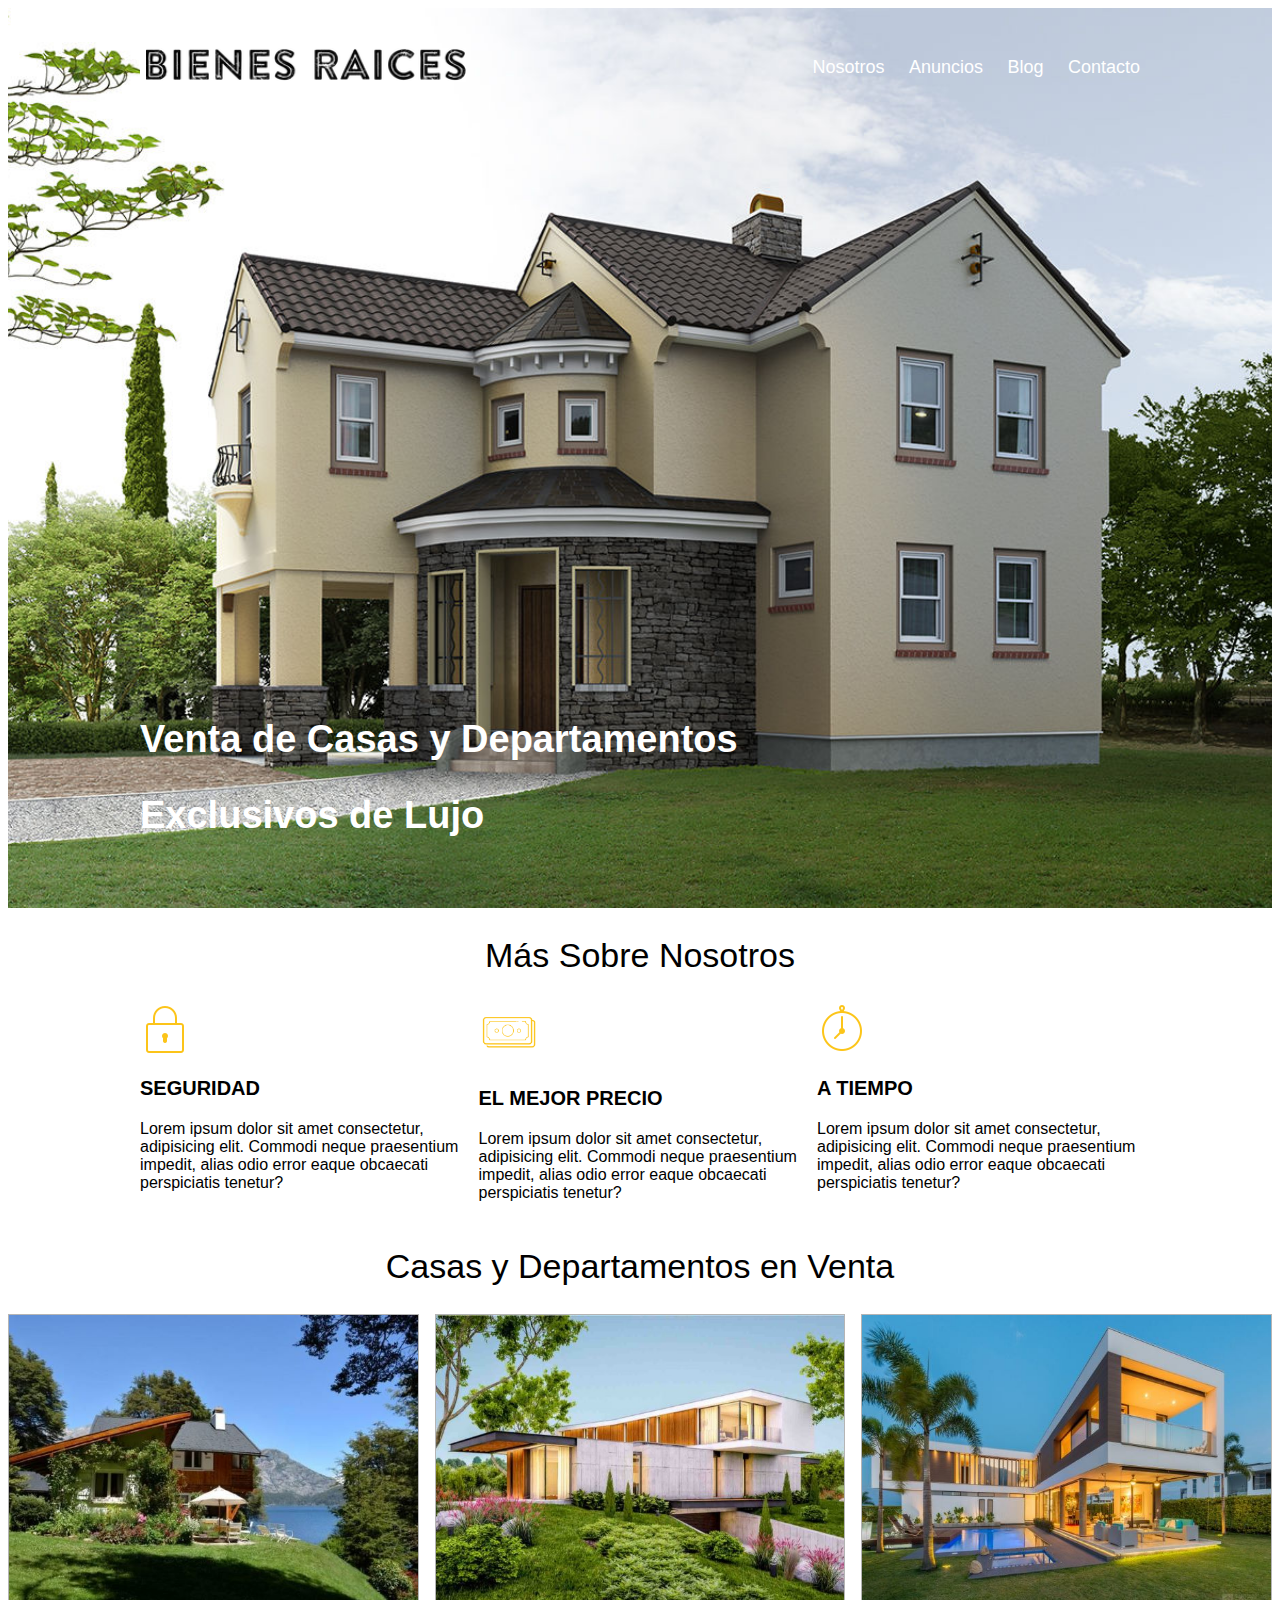
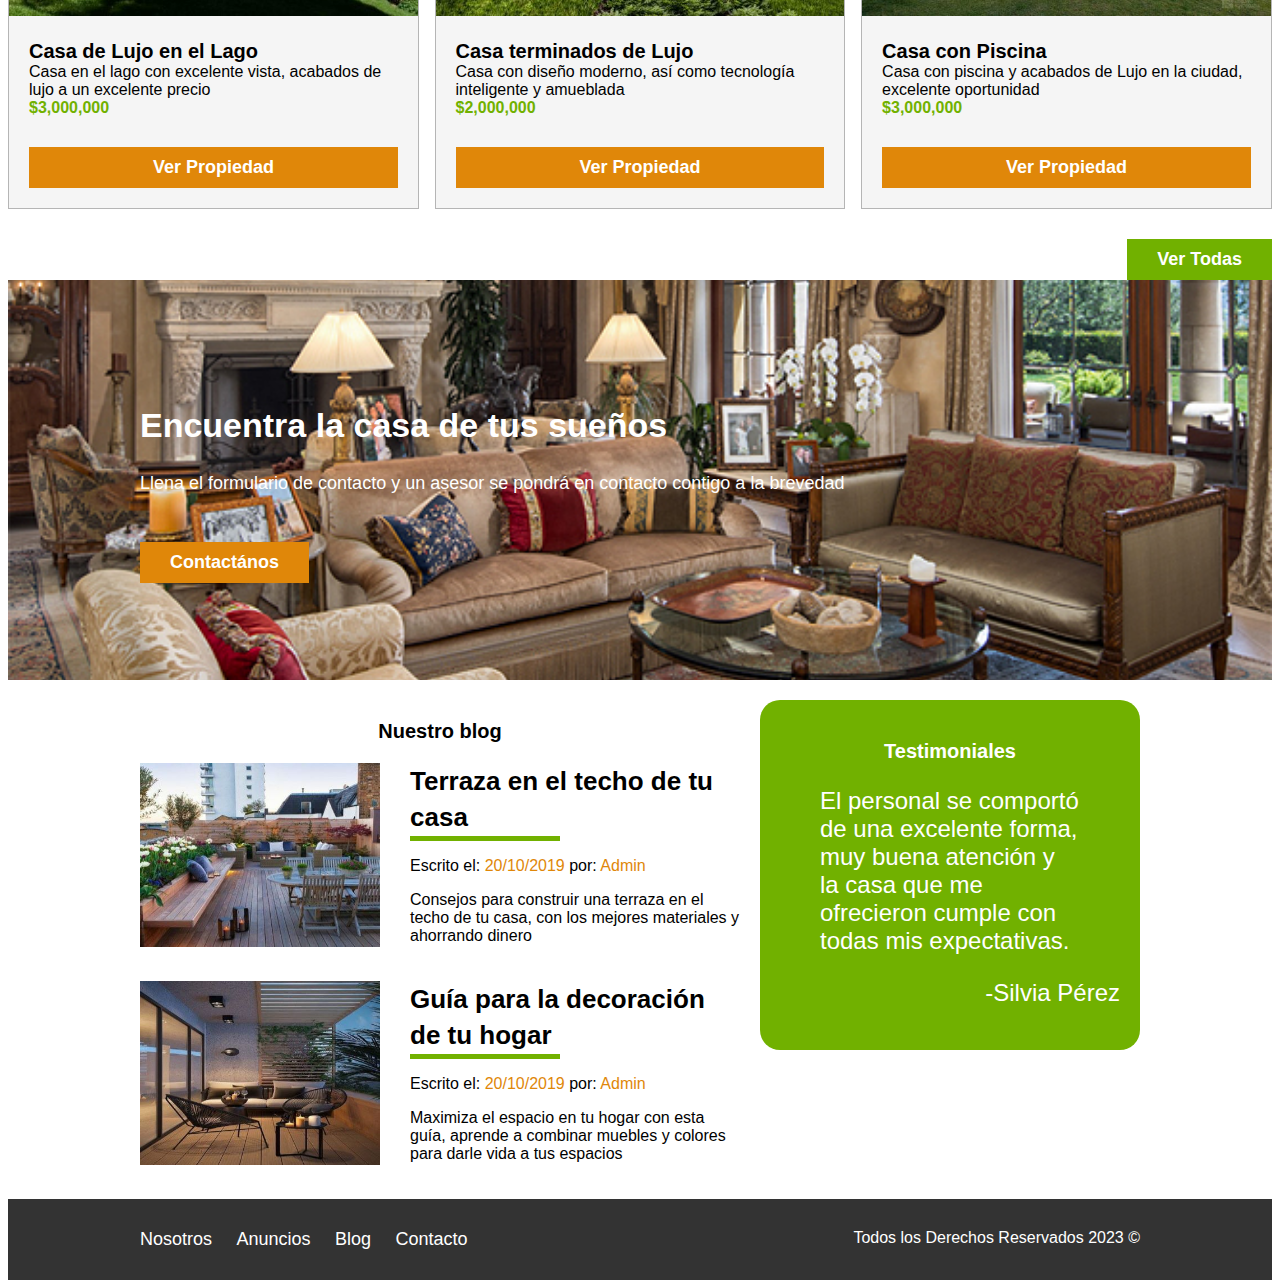
<file: index.html>
<!DOCTYPE html>
<html lang="en">
    <head>
        <title>Bienes Raíces</title>
        <meta charset="UTF-8">
        <meta name="viewport" content="width=device-width, initial-scale=1">
        <link href="css/styles.css" rel="stylesheet">
    </head>
<body>
    <header class="site-header inicio">
        <div class ='contenedor contenido-header'>
            <div class ='barra'>
            <a href ='/'>
                <img src="img/logo.png" alt="Logotipo de Bienes Raíces">
            </a>
                <nav class="navegacion">
                    <a href="nosotros.html">Nosotros</a>
                    <a href="anuncios.html">Anuncios</a>
                    <a href="blog.html">Blog</a>
                    <a href="contacto.html">Contacto</a>
                </nav>
        </div>
                <h1>Venta de Casas y Departamentos Exclusivos de Lujo</h1>
    
            </div>
        
        </header>

    <section class="contenedor seccion">
        <h2 class="fw-100 centrar-texto">Más Sobre Nosotros</h2>
    
        <div class="iconos-nosotros">  
        <div class="icono">
        <img src="img/icono1.png"  alt="Icono Seguridad">
        <h3>Seguridad</h3>
        <p>Lorem ipsum dolor sit amet consectetur, adipisicing elit. Commodi neque praesentium impedit, 
        alias odio error eaque obcaecati perspiciatis tenetur?</p>
    </div>
    <div class="icono">
        <img src="img/icono2.png" width="60px" alt="Icono Mejor Precio">
        <h3>El Mejor Precio</h3>
        <p>Lorem ipsum dolor sit amet consectetur, adipisicing elit. Commodi neque praesentium impedit, 
        alias odio error eaque obcaecati perspiciatis tenetur? </p>
    </div>
    <div class="icono">
        <img src="img/icono3.png" alt="Icono a Tiempo">
        <h3>A Tiempo</h3>
        <p>Lorem ipsum dolor sit amet consectetur, adipisicing elit. Commodi neque praesentium impedit, 
        alias odio error eaque obcaecati perspiciatis tenetur? </p>
    </div>  

    </div>
    </section>

    <main>
        <h2 class="fw-100 centrar-texto">Casas y Departamentos en Venta</h2>
    <div class="contenedor-anuncios">
        <div class="anuncio">
            <img src = "img/Casa-Lago.jpeg" alt="Anuncio casa en el lago">
            <div class="contenido-anuncio">
                <h3>Casa de Lujo en el Lago</h3>
                <p>Casa en el lago con excelente vista, acabados de lujo a un excelente precio</p>
                <p class="precio">$3,000,000</p>
                <a href="anuncio.html" class="boton boton-amarillo d-block">Ver Propiedad</a>
            </div>
        </div>

        <div class="anuncio">
            <img src=" img/Casa-Lujo.jpg" alt=" Anuncio casa de lujo">
            <div class="contenido-anuncio">
                <h3>Casa terminados de Lujo</h3>
                <p>Casa con diseño moderno, así como tecnología inteligente y amueblada</p>
                <p class="precio">$2,000,000</p>
                <a href="anuncio.html" class="boton boton-amarillo d-block">Ver Propiedad</a>
            </div>
        </div>

        <div class="anuncio">
            <img src="img/Casa-Piscina.jpg" alt="Anuncio casa con Piscina">
            <div class="contenido-anuncio">
                <h3>Casa con Piscina</h3>
                <p>Casa con piscina y acabados de Lujo en la ciudad, excelente oportunidad</p>
                <p class="precio">$3,000,000</p>
            <a href="anuncio.html" class="boton boton-amarillo d-block">Ver Propiedad</a>
            </div>    
        </div>
    </div>

    <div class="ver-todas">
        <a href="anuncios.html"class="boton boton-verde">Ver Todas</a>
    </div>
    </main>

    <section class="imagen-contacto">
    <div class="contenedor contenido-contacto">
        <h2>Encuentra la casa de tus sueños</h2>
        <p>Llena el formulario de contacto y un asesor se pondrá en contacto contigo a la brevedad</p>
        <a href="contacto.html" class="boton boton-amarillo">Contactános</a>
    </div>
    
    </section>

    <div class="seccion-inferior contenedor seccion">
        <section class="blog">
            <h3 class="centrar-texto fw-300">Nuestro blog</h3>

            <article class="entrada-blog">
                <div class="imagen">
                    <img src = "img/blog1.jpg" alt = "Entrada de blog">
                </div>
                <div class="texto-entrada">
                    <a href="#">
                        <h4>Terraza en el techo de tu casa</h4>
                    </a>
                    <p>Escrito el: <span> 20/10/2019 </span>por: <span> Admin</span></p>
                    <p>Consejos para construir una terraza en el techo de tu casa, con los mejores materiales y ahorrando dinero</p>
                </div>
            </article>

            <article class="entrada-blog">
                <div class="imagen">
                    <img src="img/blog2.jpg" alt = "Entrada de blog">
                </div>
                <div class="texto-entrada">
                    <a href="#">
                        <h4>Guía para la decoración de tu hogar</h4>
                    </a>
                    <p>Escrito el: <span> 20/10/2019</span> por: <span> Admin</span></p>
                    <p>Maximiza el espacio en tu hogar con esta guía, aprende a combinar muebles y colores para darle vida a tus espacios</p>
                </div>
            </article>
        </section>

        <section class="testimoniales">
            <h3 class="centrar-texto fw-300">Testimoniales</h3>
            <div class="testimonial">
            <blockquote>
                El personal se comportó de una excelente forma, muy buena atención y la casa 
                que me ofrecieron cumple con todas mis expectativas.
            </blockquote>
                <p> -Silvia Pérez</p>
            </div>   
        </section>
    </div>

    <footer class="site-footer seccion">
        <div class="contenedor contenedor-footer">
            <nav class="navegacion">
                <a href="nosotros.html">Nosotros</a>
                <a href="anuncios.html">Anuncios</a>
                <a href="blog.html">Blog</a>
                <a href ="contacto.html">Contacto</a>
            </nav>
            <p class="copyright">Todos los Derechos Reservados 2023 &copy;</p>
        </div>
    </footer>
</body>
</html>
</file>
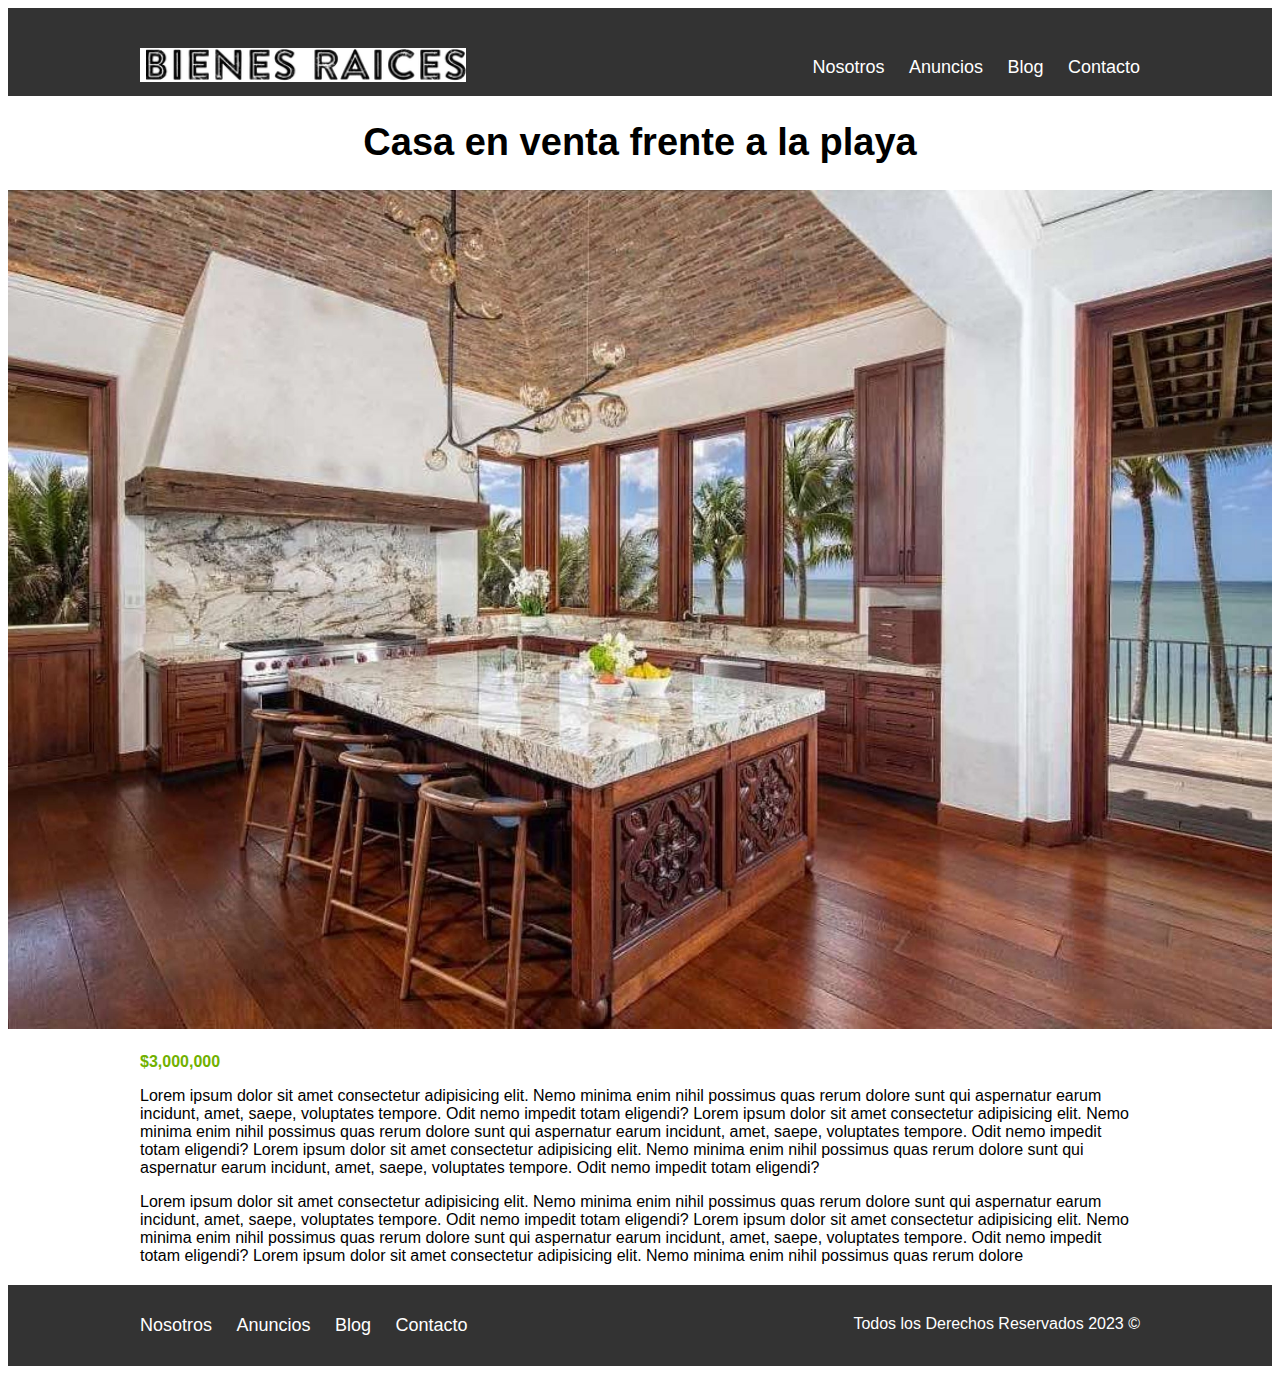
<file: anuncio.html>
<!DOCTYPE html>
<html lang="en">
    <head>
        <title>Bienes Raíces</title>
        <meta charset="UTF-8">
        <meta name="viewport" content="width=device-width, initial-scale=1">
        <link href="css/styles.css" rel="stylesheet">
    </head>
<body>
    <header class="site-header">
        <div class ='contenedor contenido-header'>
            <div class ='barra'>
            <a href ='/'>
                <img src="img/logo.png" alt="Logotipo de Bienes Raíces">
            </a>
                <nav class="navegacion">
                    <a href="nosotros.html">Nosotros</a>
                    <a href="anuncios.html">Anuncios</a>
                    <a href="blog.html">Blog</a>
                    <a href="contacto.html">Contacto</a>
                </nav>
        </div>
            
    
            </div>
        
        </header>

    <h1 class="fw-300 centrar-texto">Casa en venta frente a la playa</h1>
    <img src="img/Casa-frente-al-mar.jpg" alt="Imagen Anuncio">

    <main class="contenedor seccion contenido-centrado">
        <div class="resumen-propiedad">
            <p class="precio">$3,000,000</p>
        </div>

        <p>Lorem ipsum dolor sit amet consectetur adipisicing elit. Nemo minima enim nihil possimus quas rerum dolore 
            sunt qui aspernatur earum incidunt, amet, saepe, voluptates tempore. Odit nemo impedit totam eligendi? 
            Lorem ipsum dolor sit amet consectetur adipisicing elit. Nemo minima enim nihil possimus quas rerum dolore 
            sunt qui aspernatur earum incidunt, amet, saepe, voluptates tempore. Odit nemo impedit totam eligendi?
            Lorem ipsum dolor sit amet consectetur adipisicing elit. Nemo minima enim nihil possimus quas rerum dolore 
            sunt qui aspernatur earum incidunt, amet, saepe, voluptates tempore. Odit nemo impedit totam eligendi?
            
        </p>

        <p>Lorem ipsum dolor sit amet consectetur adipisicing elit. Nemo minima enim nihil possimus quas rerum dolore 
                sunt qui aspernatur earum incidunt, amet, saepe, voluptates tempore. Odit nemo impedit totam eligendi? 
                Lorem ipsum dolor sit amet consectetur adipisicing elit. Nemo minima enim nihil possimus quas rerum dolore 
                sunt qui aspernatur earum incidunt, amet, saepe, voluptates tempore. Odit nemo impedit totam eligendi?
                Lorem ipsum dolor sit amet consectetur adipisicing elit. Nemo minima enim nihil possimus quas rerum dolore 
                
        </p>    
    </main>

    <footer class="site-footer seccion">
        <div class="contenedor contenedor-footer">
            <nav class="navegacion">
                <a href="nosotros.html">Nosotros</a>
                <a href="anuncios.html">Anuncios</a>
                <a href="blog.html">Blog</a>
                <a href ="contacto.html">Contacto</a>
            </nav>
            <p class="copyright">Todos los Derechos Reservados 2023 &copy;</p>
        </div>
    </footer>
</body>
</html>
</file>
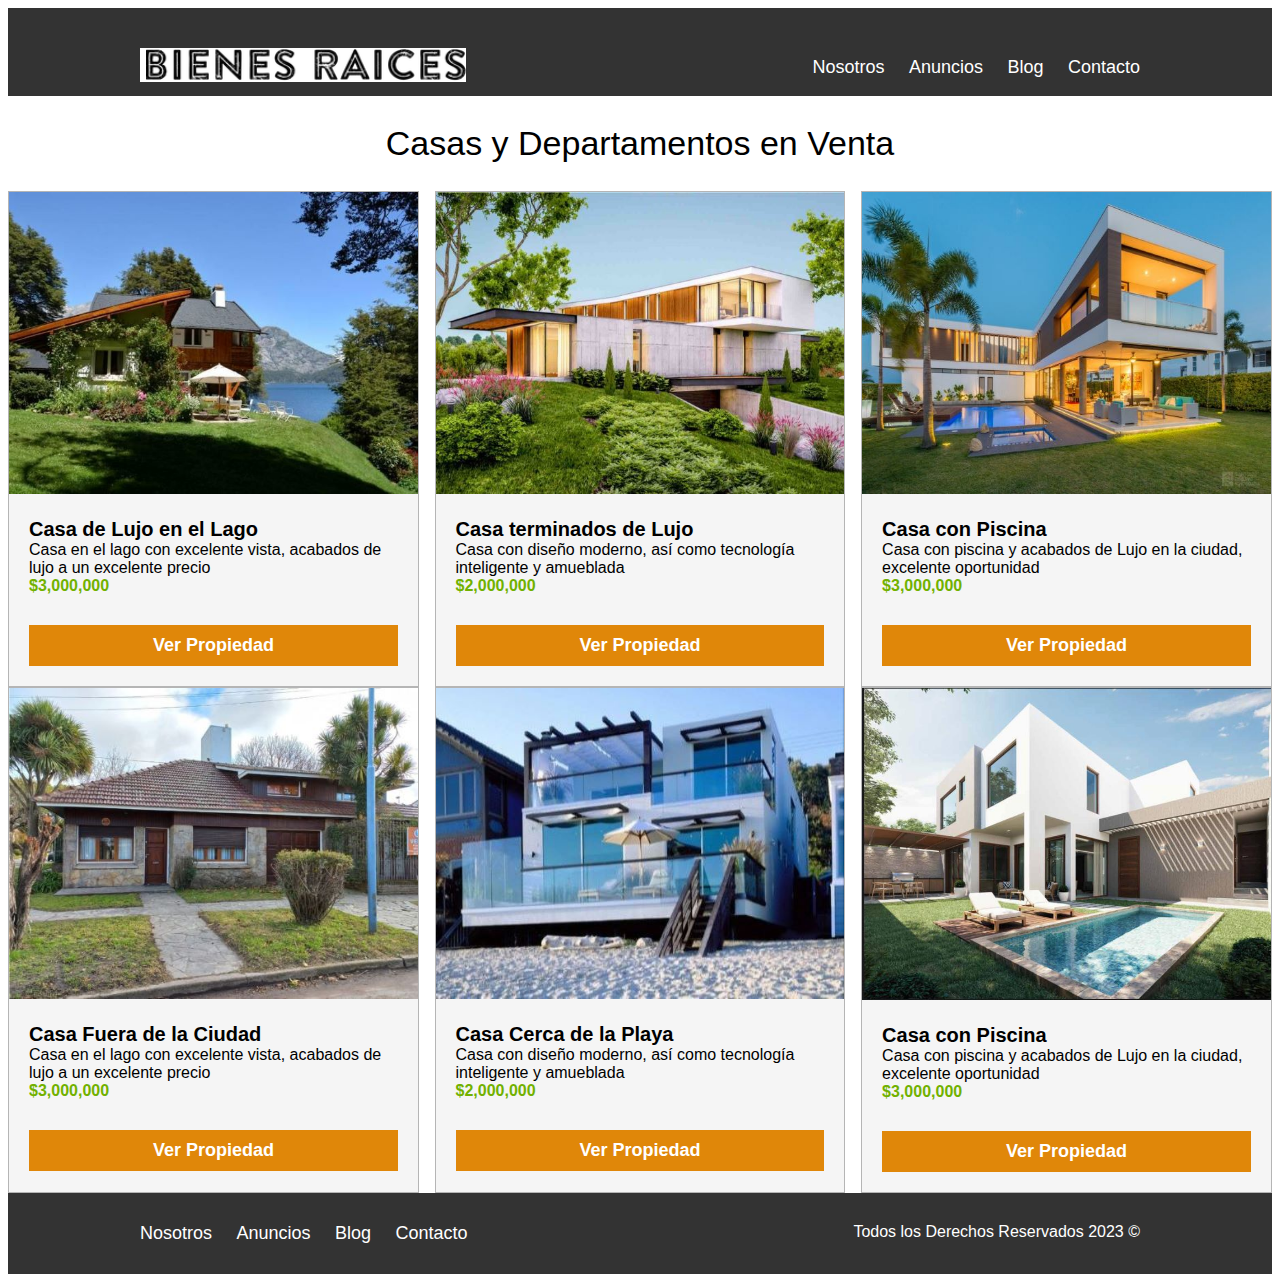
<file: anuncios.html>
<!DOCTYPE html>
<html lang="en">
    <head>
        <title>Bienes Raíces</title>
        <meta charset="UTF-8">
        <meta name="viewport" content="width=device-width, initial-scale=1">
        <link href="css/styles.css" rel="stylesheet">
    </head>
<body>
    <header class="site-header">
        <div class ='contenedor contenido-header'>
            <div class ='barra'>
            <a href ='/'>
                <img src="img/logo.png" alt="Logotipo de Bienes Raíces">
            </a>
                <nav class="navegacion">
                    <a href="nosotros.html">Nosotros</a>
                    <a href="anuncios.html">Anuncios</a>
                    <a href="blog.html">Blog</a>
                    <a href="contacto.html">Contacto</a>
                </nav>
        </div>
            
    
            </div>
        
        </header>

        <main>
            <h2 class="fw-100 centrar-texto">Casas y Departamentos en Venta</h2>
        <div class="contenedor-anuncios">
            <div class="anuncio">
                <img src = "img/Casa-Lago.jpeg" alt="Anuncio casa en el lago">
                <div class="contenido-anuncio">
                    <h3>Casa de Lujo en el Lago</h3>
                    <p>Casa en el lago con excelente vista, acabados de lujo a un excelente precio</p>
                    <p class="precio">$3,000,000</p>
                    <a href="anuncio.html" class="boton boton-amarillo d-block">Ver Propiedad</a>
                </div>
            </div>
    
            <div class="anuncio">
                <img src=" img/Casa-Lujo.jpg" alt=" Anuncio casa de lujo">
                <div class="contenido-anuncio">
                    <h3>Casa terminados de Lujo</h3>
                    <p>Casa con diseño moderno, así como tecnología inteligente y amueblada</p>
                    <p class="precio">$2,000,000</p>
                    <a href="anuncio.html" class="boton boton-amarillo d-block">Ver Propiedad</a>
                </div>
            </div>
    
            <div class="anuncio">
                <img src="img/Casa-Piscina.jpg" alt="Anuncio casa con Piscina">
                <div class="contenido-anuncio">
                    <h3>Casa con Piscina</h3>
                    <p>Casa con piscina y acabados de Lujo en la ciudad, excelente oportunidad</p>
                    <p class="precio">$3,000,000</p>
                <a href="anuncio.html" class="boton boton-amarillo d-block">Ver Propiedad</a>
                </div>    
            </div>
            <div class="anuncio">
                <img src = "img/Casa-Fuera-Ciudad.jpg" alt="Anuncio casa fuera de la ciudad">
                <div class="contenido-anuncio">
                    <h3>Casa Fuera de la Ciudad</h3>
                    <p>Casa en el lago con excelente vista, acabados de lujo a un excelente precio</p>
                    <p class="precio">$3,000,000</p>
                    <a href="anuncio.html" class="boton boton-amarillo d-block">Ver Propiedad</a>
                </div>
            </div>
    
            <div class="anuncio">
                <img src=" img/Casa-Playa.jpg" alt=" Anuncio casa en la playa">
                <div class="contenido-anuncio">
                    <h3>Casa Cerca de la Playa</h3>
                    <p>Casa con diseño moderno, así como tecnología inteligente y amueblada</p>
                    <p class="precio">$2,000,000</p>
                    <a href="anuncio.html" class="boton boton-amarillo d-block">Ver Propiedad</a>
                </div>
            </div>
    
            <div class="anuncio">
                <img src="img/Casa_Piscina.jpg" alt="Anuncio casa con Piscina">
                <div class="contenido-anuncio">
                    <h3>Casa con Piscina</h3>
                    <p>Casa con piscina y acabados de Lujo en la ciudad, excelente oportunidad</p>
                    <p class="precio">$3,000,000</p>
                <a href="anuncio.html" class="boton boton-amarillo d-block">Ver Propiedad</a>
                </div>    
            </div>
        </div>
    
        </main>
        
    <footer class="site-footer seccion">
        <div class="contenedor contenedor-footer">
            <nav class="navegacion">
                <a href="nosotros.html">Nosotros</a>
                <a href="anuncios.html">Anuncios</a>
                <a href="blog.html">Blog</a>
                <a href ="contacto.html">Contacto</a>
            </nav>
            <p class="copyright">Todos los Derechos Reservados 2023 &copy;</p>
        </div>
    </footer>
</body>
</html>
</file>
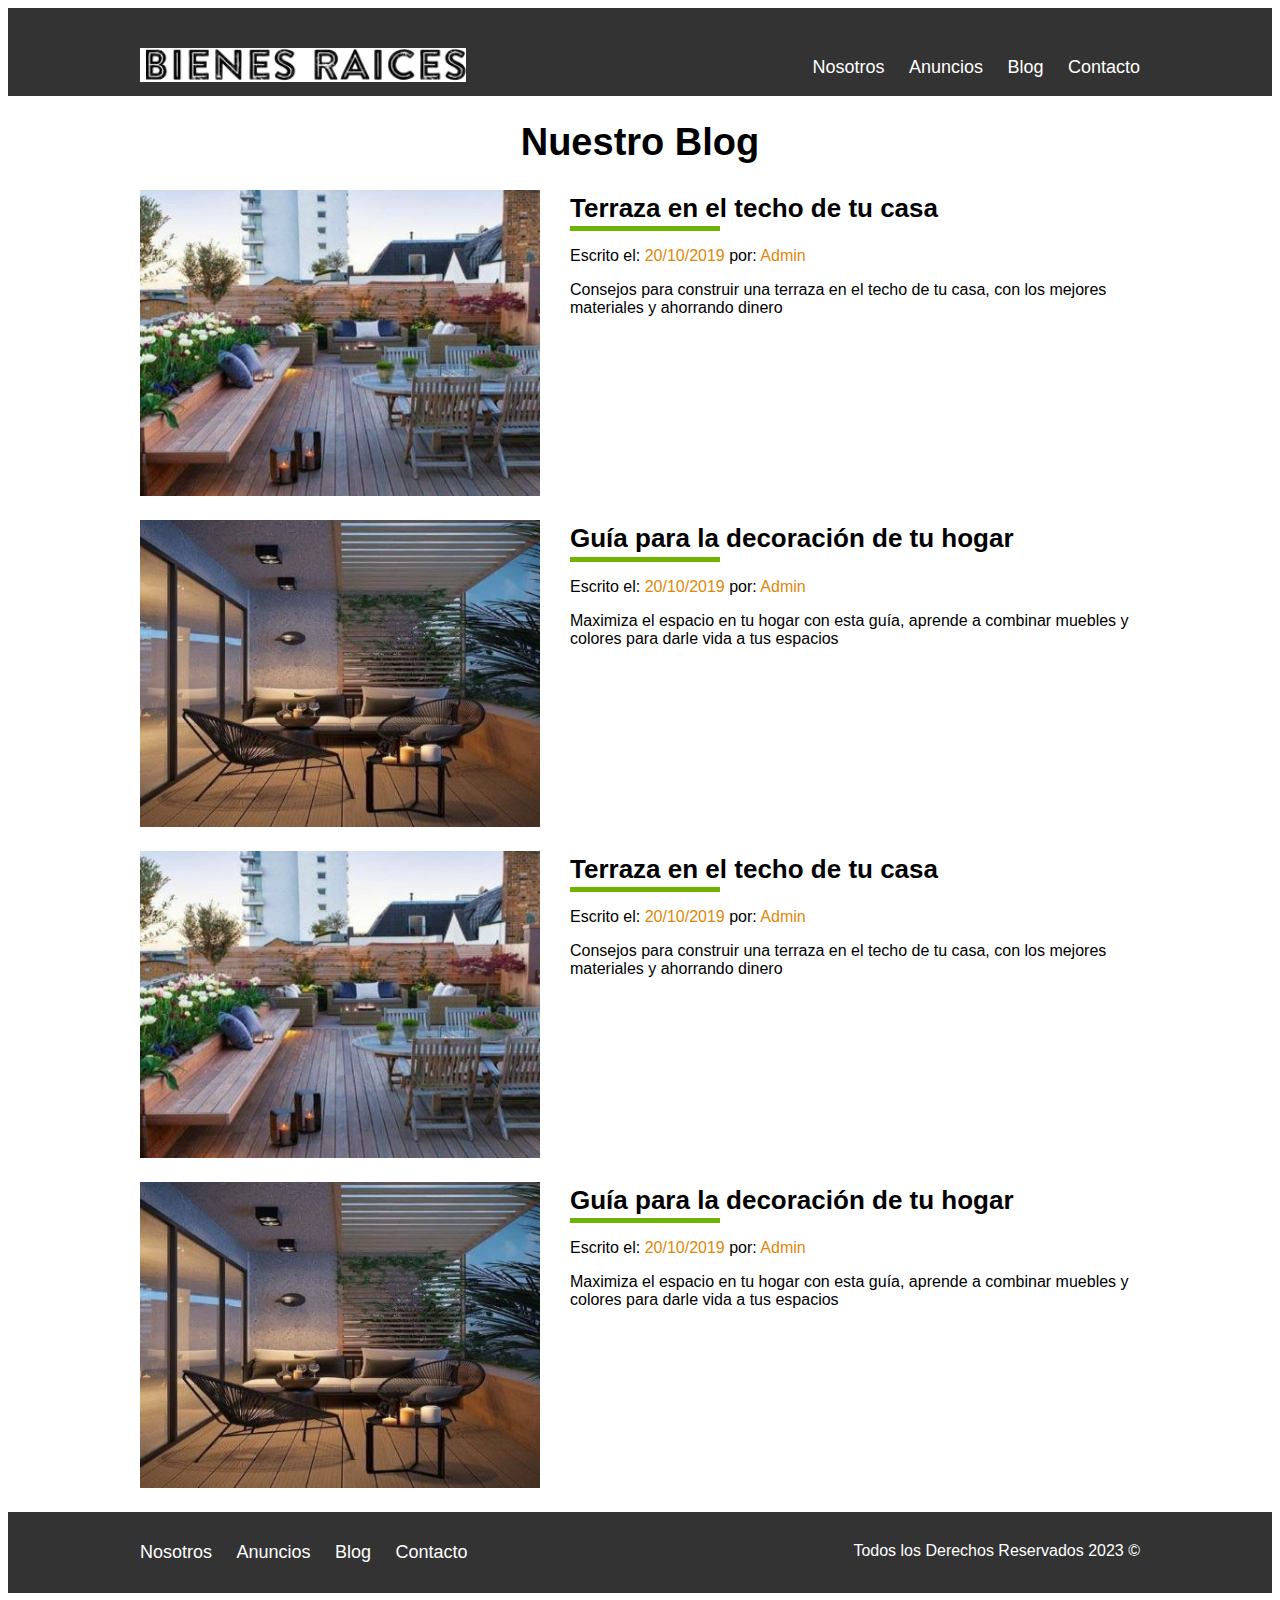
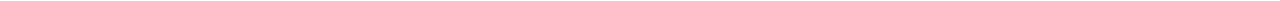
<file: blog.html>
<!DOCTYPE html>
<html lang="en">
    <head>
        <title>Bienes Raíces</title>
        <meta charset="UTF-8">
        <meta name="viewport" content="width=device-width, initial-scale=1">
        <link href="css/styles.css" rel="stylesheet">
    </head>
<body>
    <header class="site-header">
        <div class ='contenedor contenido-header'>
            <div class ='barra'>
            <a href ='/'>
                <img src="img/logo.png" alt="Logotipo de Bienes Raíces">
            </a>
                <nav class="navegacion">
                    <a href="nosotros.html">Nosotros</a>
                    <a href="anuncios.html">Anuncios</a>
                    <a href="blog.html">Blog</a>
                    <a href="contacto.html">Contacto</a>
                </nav>
        </div>
            
    
            </div>
        
        </header>

    

    <main class="contenedor seccion contenido-centrado">
        <h1 class="fw-300 centrar-texto">Nuestro Blog</h1>
        <article class="entrada-blog">
            <div class="imagen">
                <img src = "img/blog1.jpg" alt = "Entrada de blog">
            </div>
            <div class="texto-entrada">
                <a href="#">
                    <h4>Terraza en el techo de tu casa</h4>
                </a>
                <p>Escrito el: <span> 20/10/2019 </span>por: <span> Admin</span></p>
                <p>Consejos para construir una terraza en el techo de tu casa, con los mejores materiales y ahorrando dinero</p>
            </div>
        </article>

        <article class="entrada-blog">
            <div class="imagen">
                <img src="img/blog2.jpg" alt = "Entrada de blog">
            </div>
            <div class="texto-entrada">
                <a href="#">
                    <h4>Guía para la decoración de tu hogar</h4>
                </a>
                <p>Escrito el: <span> 20/10/2019</span> por: <span> Admin</span></p>
                <p>Maximiza el espacio en tu hogar con esta guía, aprende a combinar muebles y colores para darle vida a tus espacios</p>
            </div>
        </article>
        <article class="entrada-blog">
            <div class="imagen">
                <img src = "img/blog1.jpg" alt = "Entrada de blog">
            </div>
            <div class="texto-entrada">
                <a href="#">
                    <h4>Terraza en el techo de tu casa</h4>
                </a>
                <p>Escrito el: <span> 20/10/2019 </span>por: <span> Admin</span></p>
                <p>Consejos para construir una terraza en el techo de tu casa, con los mejores materiales y ahorrando dinero</p>
            </div>
        </article>

        <article class="entrada-blog">
            <div class="imagen">
                <img src="img/blog2.jpg" alt = "Entrada de blog">
            </div>
            <div class="texto-entrada">
                <a href="#">
                    <h4>Guía para la decoración de tu hogar</h4>
                </a>
                <p>Escrito el: <span> 20/10/2019</span> por: <span> Admin</span></p>
                <p>Maximiza el espacio en tu hogar con esta guía, aprende a combinar muebles y colores para darle vida a tus espacios</p>
            </div>
        </article>
        
        
    </main>

    <footer class="site-footer seccion">
        <div class="contenedor contenedor-footer">
            <nav class="navegacion">
                <a href="nosotros.html">Nosotros</a>
                <a href="anuncios.html">Anuncios</a>
                <a href="blog.html">Blog</a>
                <a href ="contacto.html">Contacto</a>
            </nav>
            <p class="copyright">Todos los Derechos Reservados 2023 &copy;</p>
        </div>
    </footer>
</body>
</html>
</file>
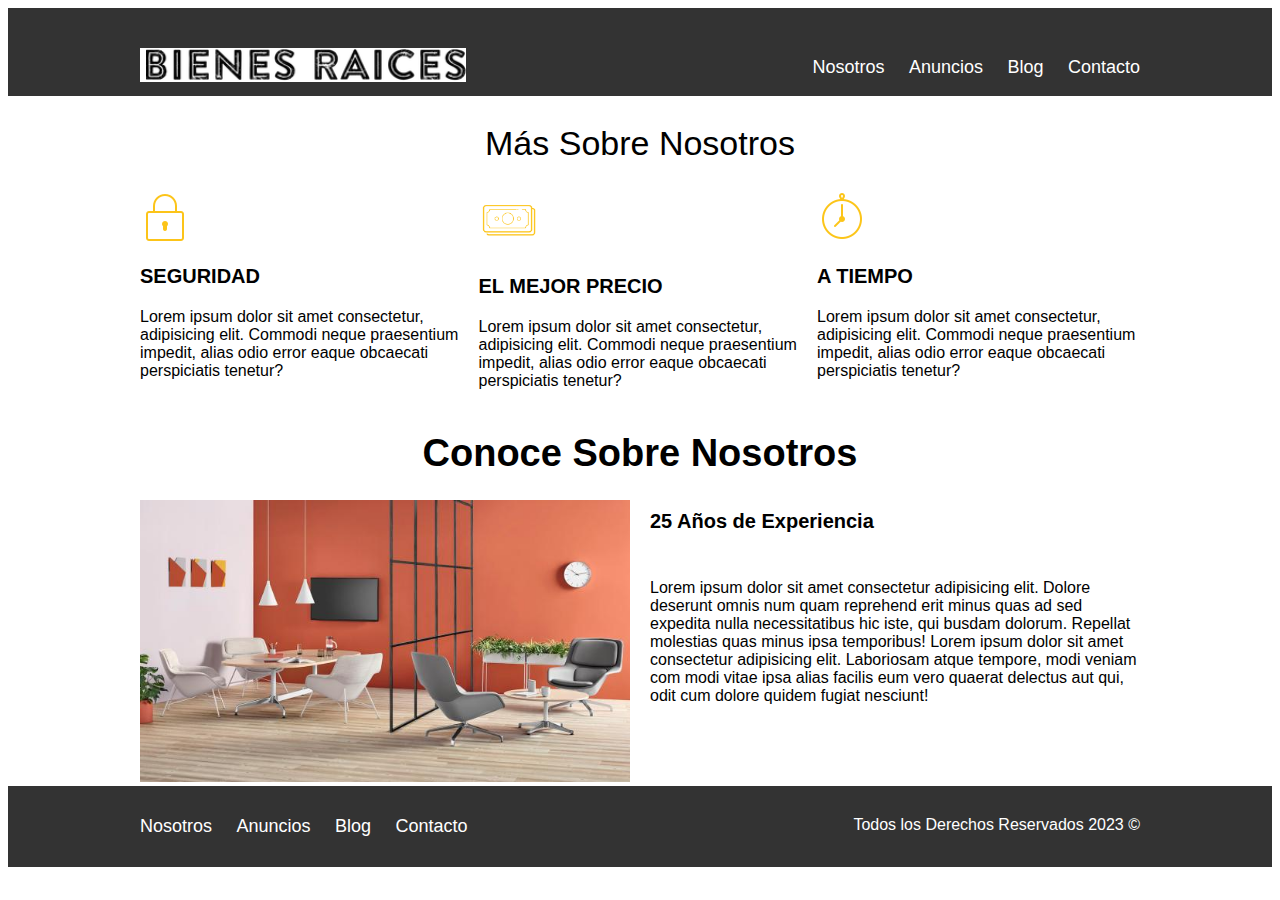
<file: nosotros.html>
<!DOCTYPE html>
<html lang="en">
    <head>
        <title>Bienes Raíces</title>
        <meta charset="UTF-8">
        <meta name="viewport" content="width=device-width, initial-scale=1">
        <link href="css/styles.css" rel="stylesheet">
    </head>
<body>
    <header class="site-header">
        <div class ='contenedor contenido-header'>
            <div class ='barra'>
            <a href ='/'>
                <img src="img/logo.png" alt="Logotipo de Bienes Raíces">
            </a>
                <nav class="navegacion">
                    <a href="nosotros.html">Nosotros</a>
                    <a href="anuncios.html">Anuncios</a>
                    <a href="blog.html">Blog</a>
                    <a href="contacto.html">Contacto</a>
                </nav>
        </div>
            
    
            </div>
        
        </header>

    <section class="contenedor seccion">
        <h2 class="fw-100 centrar-texto">Más Sobre Nosotros</h2>
    
        <div class="iconos-nosotros">  
        <div class="icono">
        <img src="img/icono1.png"  alt="Icono Seguridad">
        <h3>Seguridad</h3>
        <p>Lorem ipsum dolor sit amet consectetur, adipisicing elit. Commodi neque praesentium impedit, 
        alias odio error eaque obcaecati perspiciatis tenetur?</p>
    </div>
    <div class="icono">
        <img src="img/icono2.png" width="60px" alt="Icono Mejor Precio">
        <h3>El Mejor Precio</h3>
        <p>Lorem ipsum dolor sit amet consectetur, adipisicing elit. Commodi neque praesentium impedit, 
        alias odio error eaque obcaecati perspiciatis tenetur? </p>
    </div>
    <div class="icono">
        <img src="img/icono3.png" alt="Icono a Tiempo">
        <h3>A Tiempo</h3>
        <p>Lorem ipsum dolor sit amet consectetur, adipisicing elit. Commodi neque praesentium impedit, 
        alias odio error eaque obcaecati perspiciatis tenetur? </p>
    </div>  

    </div>
    </section>

    <main class="contenedor"> 
        <h1 class="fw-300 centrar-texto">Conoce Sobre Nosotros</h1>

        <div class="contenido-nosotros">
            <div class="imagen">
                <img src="img/nosotros.jpg" alt="Imagen Sobre Nosotros">
            </div>
            <div class="texto-nosotros">
                <blockquote>25 Años de Experiencia</blockquote>
                <p>Lorem ipsum dolor sit amet consectetur adipisicing elit. Dolore deserunt omnis num
                    quam reprehend erit minus quas ad sed expedita nulla necessitatibus hic iste, qui
                    busdam dolorum. Repellat molestias quas minus ipsa temporibus! Lorem ipsum dolor 
                    sit amet consectetur adipisicing elit. Laboriosam atque tempore, modi veniam com
                    modi vitae ipsa alias facilis eum vero quaerat delectus aut qui, odit cum dolore
                    quidem fugiat nesciunt!</p>
            </div>
        </div>
    </main>
        
    <footer class="site-footer seccion">
        <div class="contenedor contenedor-footer">
            <nav class="navegacion">
                <a href="nosotros.html">Nosotros</a>
                <a href="anuncios.html">Anuncios</a>
                <a href="blog.html">Blog</a>
                <a href ="contacto.html">Contacto</a>
            </nav>
            <p class="copyright">Todos los Derechos Reservados 2023 &copy;</p>
        </div>
    </footer>
</body>
</html>
</file>
<file: css/styles.css>
html{
    box-sizing: border-box;
    font-size: 62.5%;
}
*, *:before, *:after {
    box-sizing: inherit;
}

.site-header {
    background-color: #333333;
    padding: 1rem 0;
}
.site-header.inicio{
    background-image: url(../img/header.jpg);
    background-position: center center;
    background-size: cover;
    height: 100vh;
    min-height: 600px;    
}

body{
    font-family:'Franklin Gothic Medium', 'Arial Narrow', Arial, sans-serif;
    font-size: 1.6rem;
}

/** Globales **/
img{
    max-width: 100%; /** Imágenes responsivas**/
}

.contenedor {
    max-width: 100rem;
    margin: 0 auto;
}

h1{
    font-size: 3.8rem;
}

h2{
    font-size: 3.4rem;
}

h3{
    font-size: 2rem;
}
    
h4{
    font-size: 2.6rem;
}

.seccion{
    margin-top: 2rem;
    margin-bottom: 2rem;
}
    
/**Botones**/
.boton{
    color: #ffffff;
    font-weight: 700;
    text-decoration: none;
    font-size: 1.8rem;
    padding: 1rem 3rem;
    margin-top: 3rem;
    display: inline-block;
    text-align: center;
}

.boton-amarillo{
    background-color: #E08709;
}

.boton-verde{
    background-color: #71B100;
}

/** Utilidades: esto sirve para tener diferentes clases que se pueden reutilizar **/
.fw-100{
    font-weight: 100;  
}

.centrar-texto{
    text-align: center;
}

.d-block{
    display: block;
}

.contenido-header{
    height: 100%;
    display: flex;
    flex-direction: column;
    justify-content: space-between;
}

.contenido-header h1{
    color:#ffff;
    padding-bottom: 2rem;
    max-width: 60rem;
    line-height: 2;
}

.barra {
    display: flex;
    justify-content: space-between;
    align-items: center;
    padding-top: 3rem;
}

.navegacion a {
    color: #ffff;
    text-decoration: none;
    font-size: 1.8rem;
    margin-right: 2rem;
}

.navegacion a:hover{
    color:#71B100;
}

.navegacion a:last-of-type{
    margin: 0;
}

.iconos-nosotros{
    display: flex;
    justify-content: space-between;
}

.icono{
    flex-basis: calc(33.3% - 1rem);
}

.icono h3{
    text-transform: uppercase;
}

/** Anuncios **/
.contenedor-anuncios {
    display: flex;
    justify-content: space-between;
    flex-wrap: wrap;
}

.anuncio{
    flex: 0 0 calc(33.3% - 1rem);
    border: 1px solid #B5B5B5;
    background-color: #f5f5f5;  
}

.contenido-anuncio{
    padding: 2rem;
}

.contenido-anuncio h3, .contenido-anuncio p{
    margin: 0;
}

.precio{
    color: #71B100;
    font-weight: 700;
}

.ver-todas{
    display:flex;
    justify-content: flex-end;
}

.imagen-contacto{
    background-image: url(../img/encuentra.jpg);
    background-position: center center;
    background-size: cover;
    height: 40rem;
    display:flex;
    align-items: center;
}

.contenido-contacto{
    flex: 1;
    color: #ffff;
}

.contenido-contacto p{
    font-size: 1.8rem;
}

/** Sección Inferior**/
.seccion-inferior {
    display: flex;
    justify-content: space-between;
}

.seccion-inferior .blog {
    flex-basis: 60%;
}

.seccion-inferior .testimoniales {
    flex-basis: calc( 40% - 2rem);
}

.entrada-blog {
    display: flex;
    justify-content: space-between;
    margin-bottom: 2rem;
}

.entrada-blog:last-of-type {
    margin-bottom: 0;
}

.texto-entrada a {
    color: #000000;
    text-decoration: none;
}

.entrada-blog .imagen{
    flex-basis: 40%;
}

.entrada-blog .texto-entrada {
    flex-basis: calc(60% - 3rem);

}

.texto-entrada h4 {
    margin: 0;
    line-height: 1.4;
}

.texto-entrada h4::after {
    content: '';
    display: block;
    width: 15rem;
    height: .5rem;
    background-color: #71B100;
}

.texto-entrada span {
    color: #E08709;
}

/*** Testimoniales***/
.testimoniales {
    background-color: #71B100;
    height: 35rem;
    font-size: 2.4rem;
    padding: 2rem;
    color: #ffffff;
    border-radius: 2rem;
    
}

.testimoniales p {
    text-align: right;
}

/** Footer **/

.site-footer {
    background-color: #333333;
    margin: 0;
}

.contenedor-footer {
    padding: 3rem 0;
    display:flex;
    justify-content: space-between;
}

.copyright {
    margin: 0;
    color: #ffffff;
}


/** Interna**/

.contenido-nosotros {
    display: grid;
    grid-template-columns: repeat(2, 1fr);
    grid-column-gap: 2rem;
}

.texto-nosotros blockquote {
    font-weight: 900;
    font-size: 2rem;
    margin: 0;
    padding: 1rem 0 3rem 0;
}
</file>
